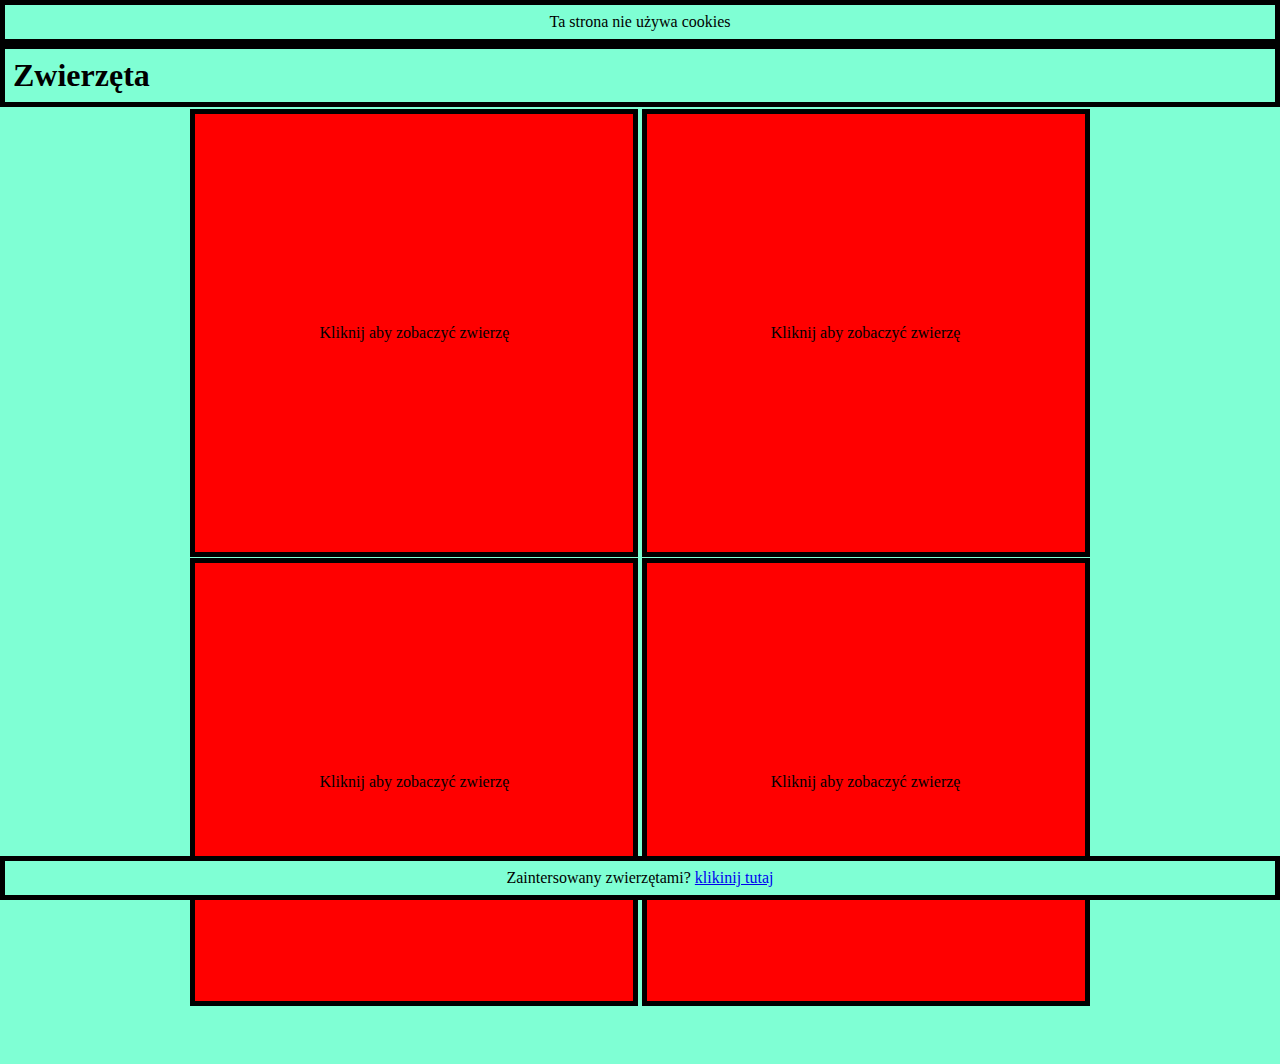
<file: cw2/index.html>
<!DOCTYPE html>
<html lang="en">
<head>
    <meta charset="UTF-8">
    <meta http-equiv="X-UA-Compatible" content="IE=edge">
    <meta name="viewport" content="width=device-width, initial-scale=1.0">
    <title>Ćw 2</title>

    <link rel="stylesheet" href="style.css">

</head>
<body>
    <div class="cookies">
        Ta strona nie używa cookies
    </div>
    <header>
        <h1>Zwierzęta</h1>
    </header>

    <section>
        <article></article>
        <article></article>
        <article></article>
        <article></article>
    </section>

    <footer>
        Zaintersowany zwierzętami?
        <a href="https://www.youtube.com/watch?v=gCYcHz2k5x0">klikinij tutaj</a>
    </footer>


</body>


</html>
</file>
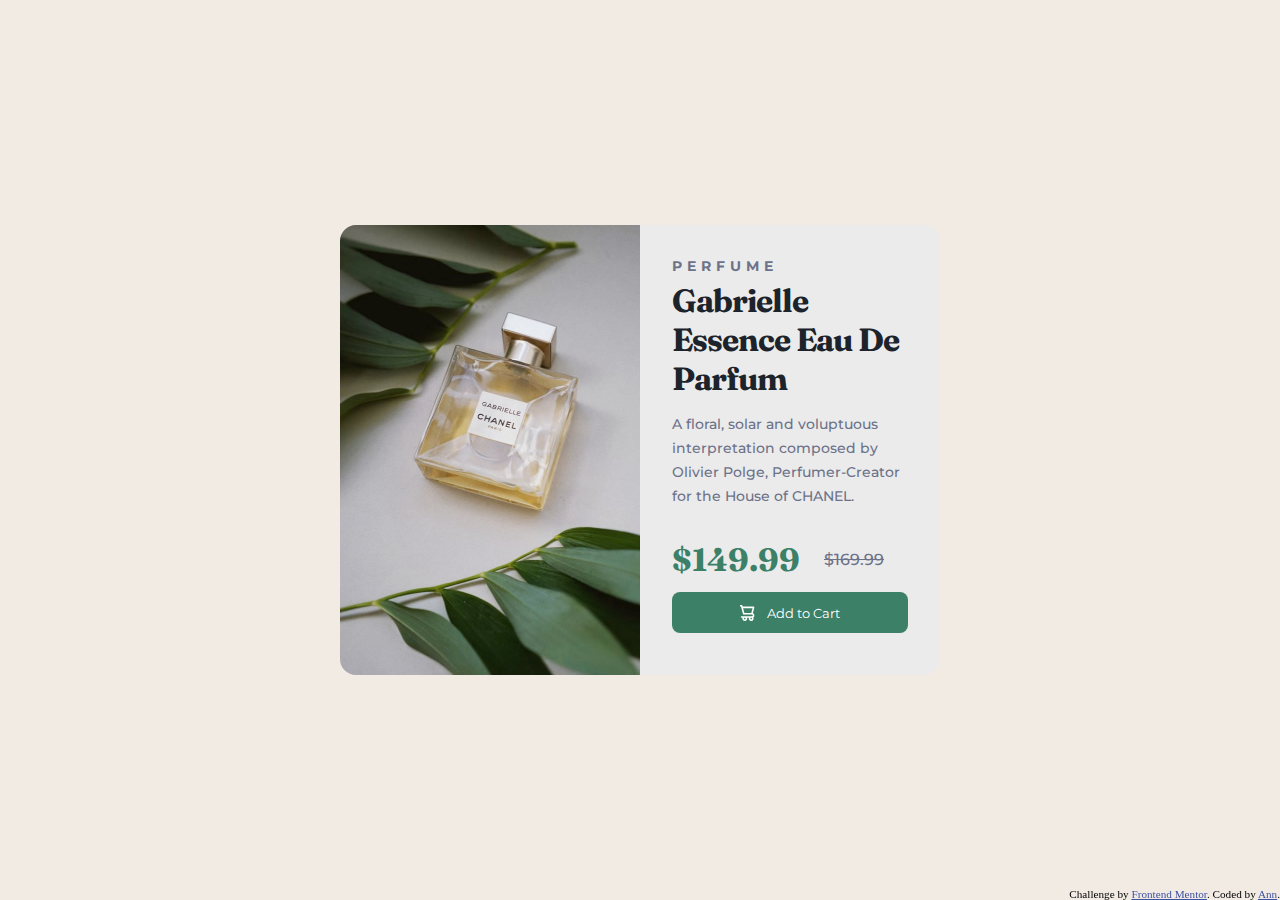
<file: cw3/index.html>
<!DOCTYPE html>
<html lang="en">
<head>
  <meta charset="UTF-8">
  <meta name="viewport" content="width=device-width, initial-scale=1.0"> <!-- displays site properly based on user's device -->

  <link rel="icon" type="image/png" sizes="32x32" href="./images/favicon-32x32.png">
  
  <title>Frontend Mentor | Product preview card component</title>

  <!-- Feel free to remove these styles or customise in your own stylesheet 👍 -->
  <style>
    .attribution { font-size: 11px; text-align: center; }
    .attribution a { color: hsl(228, 45%, 44%); }
  </style>
  <link rel="stylesheet" href="style.css">
  <link rel="preconnect" href="https://fonts.googleapis.com">
  <link rel="preconnect" href="https://fonts.gstatic.com" crossorigin>
  <link href="https://fonts.googleapis.com/css2?family=Fraunces:opsz,wght@9..144,700&family=Montserrat:wght@500;700&display=swap" rel="stylesheet">
</head>
<body>
  
<main>
  <header>
    <picture>
      <source media="(max-width: 768px)" srcset="./images/image-product-mobile.jpg">
      <source media="(min-width: 768px)" srcset="./images/image-product-desktop.jpg">
      <img src="./images/image-product-mobile.jpg" alt="Gabrielle Essence Easu De Parfum">
  </picture> 
  
  </header>
  <section>
    <h2>PERFUME</h2>   
    <h1>Gabrielle Essence Eau De Parfum</h1>

    <p>
    A floral, solar and voluptuous interpretation composed by Olivier Polge, 
    Perfumer-Creator for the House of CHANEL.
    </p>
    <section>
      <strong>$149.99</strong>
      <s>$169.99</s>
    </section>

    <button>
      <img src="./images/icon-cart.svg" alt="ADD TO CART">
    Add to Cart
    </button>
  </section>
</main>
  
<div class="attribution">
    Challenge by <a href="https://www.frontendmentor.io?ref=challenge" target="_blank">Frontend Mentor</a>. 
    Coded by <a href="#">Ann</a>.
  </div>
</body>
</html>
</file>
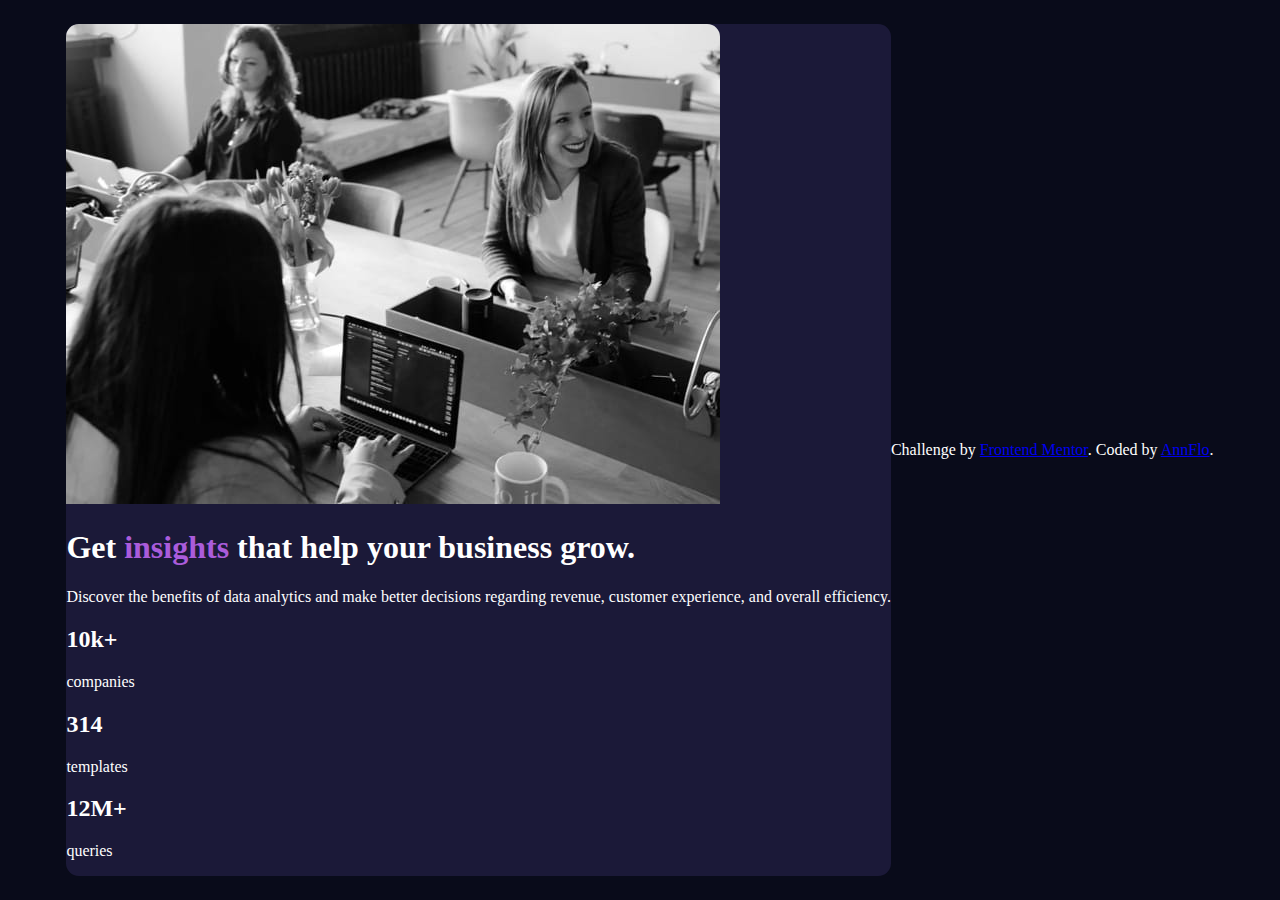
<file: cw4/index.html>
<!DOCTYPE html>
<html lang="en">
<head>
  <meta charset="UTF-8">
  <meta name="viewport" content="width=device-width, initial-scale=1.0"> <!-- displays site properly based on user's device -->

  <link rel="icon" type="image/png" sizes="32x32" href="./images/favicon-32x32.png">
  
  <title>Frontend Mentor | Stats preview card component</title>
  <link rel="stylesheet" href="style.css">
  <link rel="preconnect" href="https://fonts.googleapis.com">
  <link rel="preconnect" href="https://fonts.gstatic.com" crossorigin>
  <link href="https://fonts.googleapis.com/css2?family=Inter:wght@400;700&family=Lexend+Deca&display=swap" rel="stylesheet">


</head>
<body>

  <main>
    <header>
      <picture>
        <source media="(max-width: 768px)" srcset="./images/image-header-desktop.jpg">
        <source media="(min-width: 768px)" srcset="./images/image-header-mobile.jpg">
        <img src="./images/image-header-mobile.jpg" alt="business workers">
      </picture>
    </header>
      <section>

      <h1>Get <span>insights</span> that help your business grow.</h1>
      <p>Discover the benefits of data analytics and make better decisions regarding revenue, customer 
      experience, and overall efficiency.</p>
      
      </section>

      <article>
        <h2>10k+</h2>
        <p>companies</p>
      </article>

      <article>
        <h2>314</h2>
        <p>templates</p>
      </article>

      <article>
        <h2>12M+</h2>
        <p>queries</p>
      </article>

    </section>
  </section>
</main>


  <div class="attribution">
    Challenge by <a href="https://www.frontendmentor.io?ref=challenge" target="_blank">Frontend Mentor</a>. 
    Coded by <a href="#">AnnFlo</a>.
  </div>
</body>
</html>
</file>
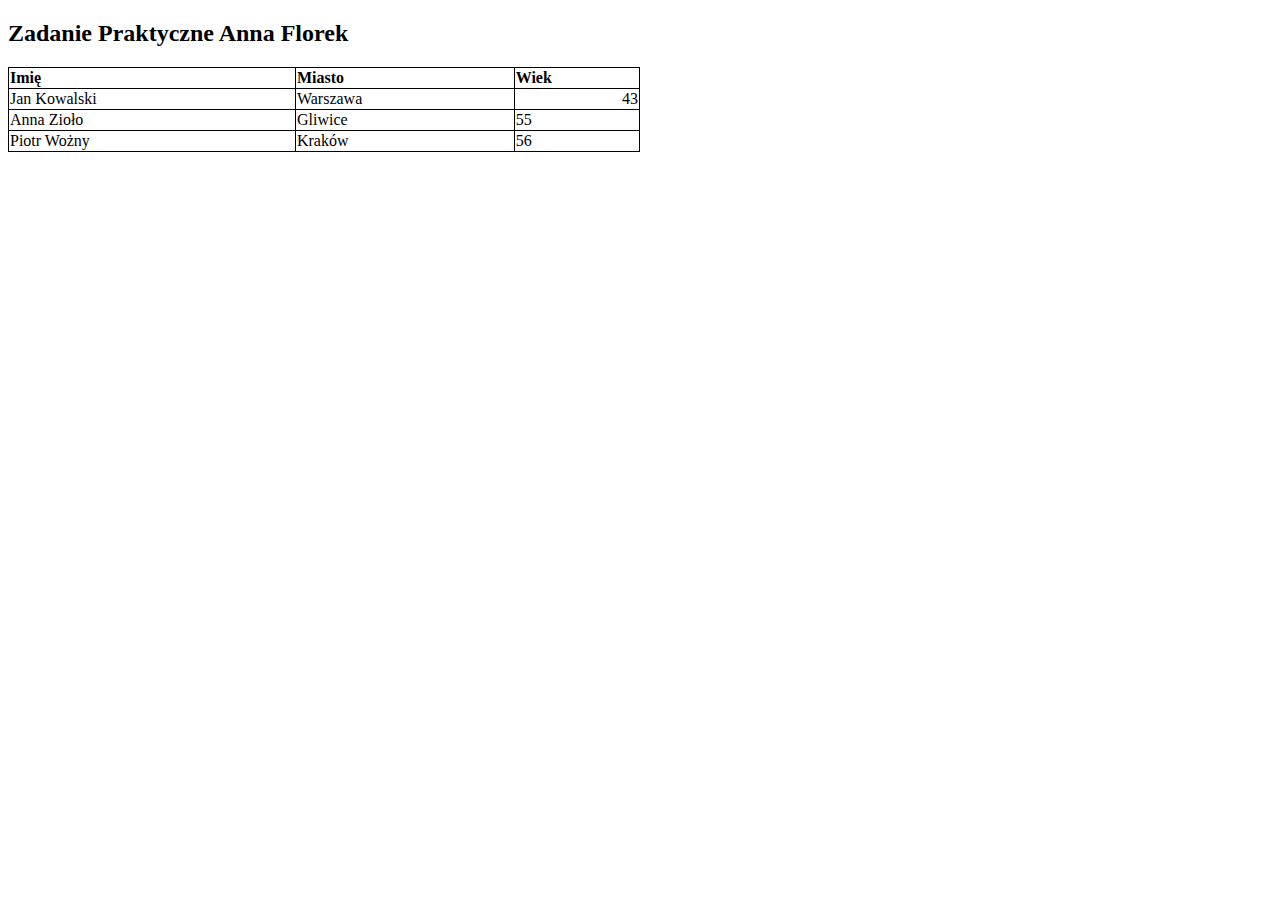
<file: zadanie.nowe/index.html>
<!DOCTYPE html>
<html>
<head>
<style>
table, th, td {
  border: 1px solid black;
  border-collapse: collapse;
}


</style>
</head>
<body>

<h2>Zadanie Praktyczne Anna Florek</h2>

<table style="width:50%">
  <tr>
    <th align="left">Imię</th>
    <th align="left">Miasto</th> 
    <th align="left">Wiek</th>
  </tr>
  <tr>
    <td>Jan Kowalski</td>
    <td>Warszawa</td>
    <td align="right">43</td>
  </tr>
  <tr>
    <td>Anna Zioło</td>
    <td>Gliwice</td>
    <td>55</td>
  </tr>
  <tr>
    <td>Piotr Wożny</td>
    <td>Kraków</td>
    <td>56</td>
  </tr>
</table>

</body>
</html>
</file>
<file: cw2/style.css>
body{
    background: aquamarine;
    margin:0;

}
footer,
.cookies{
    border: 5px solid #000;
    text-align: center;
    padding:.5rem;
}

header{
    border: 5px solid #000;
    padding:.5rem;
}

h1{
    margin:0;

}

footer{
    position:fixed;
    bottom:0;
    width:100%;
    background-color: aquamarine;
}

*{
    box-sizing: border-box;
}

section{
    display:flex;
    flex-direction: column;
    margin-bottom:calc( 3rem + 10px );
}

article{
    border: 5px solid #000;
    aspect-ratio: 1/1;
    margin:.1rem;
    margin-bottom: 0;
    background-size: cover;
    background-position: center;
    position: relative;
}

@media (min-width:768px){

    section{
        flex-direction: row;
        justify-content: center;
        flex-wrap: wrap;
    }
    article{
        width:35%;
    }
}

article:nth-child(1){ 
    background-image: url(https://files.worldwildlife.org/wwfcmsprod/images/Lion_WWFGIFTS_cover_2020/magazine_small/2wafu1bmcz_b21fc8e6.jpeg);

}

article:nth-child(2){ 
    background-image: url(https://zwierzaki.pl/wp-content/uploads/2021/12/zebra-1200x675.jpg);  
}

article:nth-child(3){
    background-image: url(https://th.bing.com/th/id/R.d9d2c1cee354691f7d18a1bc6881e719?rik=Tw%2btToyC1tolFQ&riu=http%3a%2f%2fgalerius.pl%2fimages%2f1247324246%2f1_780%2f51910327.jpg&ehk=eWXAwsfIIetwV%2bBa8%2f0kVH2aW%2boRpBH0ECofyQhl450%3d&risl=&pid=ImgRaw&r=0);
}

article:nth-child(4){
    background-image: url(https://wally.com.pl/galerie/f/fototapeta-na-sciane-samotnie-wedrujacy-slon-fp-2541_22339.jpg);
}


article::after{
    content: "Kliknij aby zobaczyć zwierzę";
    background-color: red;
    position: absolute;
    width: 100%;
    height: 100%;
    left:0;
    top: 0;
    display: flex;
    justify-content: center;
    align-items: center;
    transition:.5s;
}
article:active:after{
    opacity:0;
}
</file>
<file: cw3/style.css>
*{ box-sizing: border-box; }
body{
    background-color: hsl(30, 38%, 92%);
    display:flex;
    justify-content: center;
    align-items: center;
    min-height: 100vh;
    margin:0;
    padding:1rem;

}

main{
    background-color: hsl(0, 0%, 92%);
    border-radius: 1rem;
}

header img{
    max-width: 100%;
    border-radius: 1rem 1rem 0 0;
}

h2{
    color: hsl(228, 12%, 48%);
    font-family: 'Montserrat', sans-serif;
    font-size:14px;
    letter-spacing: 5px;
    margin:0;
}

h1{
    color: hsl(212, 21%, 14%);
    font-family: 'Fraunces', serif;
    font-size:2rem;
    line-height: 1,8rem;
    letter-spacing: -1px;
    margin:.4rem 0;
}

p{
    color: hsl(228, 12%, 48%);
    font-family:'Montserrat', sans-serif;
    font-weight: 500;
    font-size:.85rem;
    line-height: 1.5rem;
}

main > section{
    padding:1.5rem;
}

section > section{
    margin-top: 2rem;
    display:flex;
    align-items: center;
}

strong{
    color: hsl(158, 36%, 37%);
    font-family: 'Fraunces', serif;
    font-size: 2rem;
}

s{
    color: hsl(228, 12%, 48%);
    font-family:'Montserrat', sans-serif;
    font-weight: 500;
    padding-left: 1.5rem;

}

button{
    background-color: hsl(158, 36%, 37%);
    border-radius:.5rem;
    width:100%;
    font-family:'Montserrat', sans-serif;
    color: hsl(0, 0%, 100%);
    margin-top:.8rem;
    padding:.8rem;
    border:none;
    display:flex;
    align-items: center;
    justify-content: center;
    gap:.8rem;
    cursor:pointer;
}
button:active{
    background-color: hsl(156, 42%, 18%);
}

.attribution{
    position: fixed;
    bottom:0;
    right:0;
    font-size:.7em;
}

@media (min-width: 768px){

main{
    display:flex;  
    
}
header{
    height:450px;
}

header img{
    height:450px;
    width:300px;
    border-radius: 1rem 0 0 1rem;
}
main > section{
    padding:2rem;
    width:300px;
}

}
</file>
<file: cw4/style.css>
*{box-sizing: border-box;}
body{
    background-color:  hsl(233, 47%, 7%);
    color: hsl(0, 0%, 100%);
    padding:1.5rem;
    margin:0;
    display: flex;
    justify-content: center;
    align-items: center;
    min-height: 100vh;
}

main{
    background-color: hsl(244, 38%, 16%);
    border-radius:.8rem;
    margin:0;
}

span{
    color: hsl(277, 64%, 61%);
}

header{
    position: relative;
}

header img{
    max-width: 100%;
    border-radius:.8rem .8rem 0 0;
    filter: opacity(0,8) drop-shadow(0 0 0 hsl(277, 82%, 61%);

}


main > section{
    padding:1.3rem;
}

h1{
    font-family: 'Inter', sans-serif;
    font-weight: 700;
    text-align: center;
    font-size:2rem;
}

p{
    text-align: center;
    font-family: 'Inter', sans-serif;
    font-weight: 400;
    color: hsla(0, 0%, 100%, 0.75);
    line-height:1.6em;
}

section > section{
    display: flex;
    flex-direction: column;
    align-items: center;

}

h2{
    text-align:center;
    font-family: 'Inter', sans-serif;
}

article p{
    text-transform: uppercase;
    font-family: 'Lexend Deca', sans-serif;
    color: hsla(0, 0%, 100%, 0.6);
}

article{
    line-height:0;
}
.attribution{
    position: fixed;
    bottom:0;
    font-size:.7em;
}
@media (min-width:768px){
    main{
        display: flex;
        flex-direction: row-reverse;

    }
    main > section{
        width:540px;

    }
   
    section > section{
        flex-direction: row;
        justify-content: space-evenly;
        margin: 2rem;
    }
}
</file>
